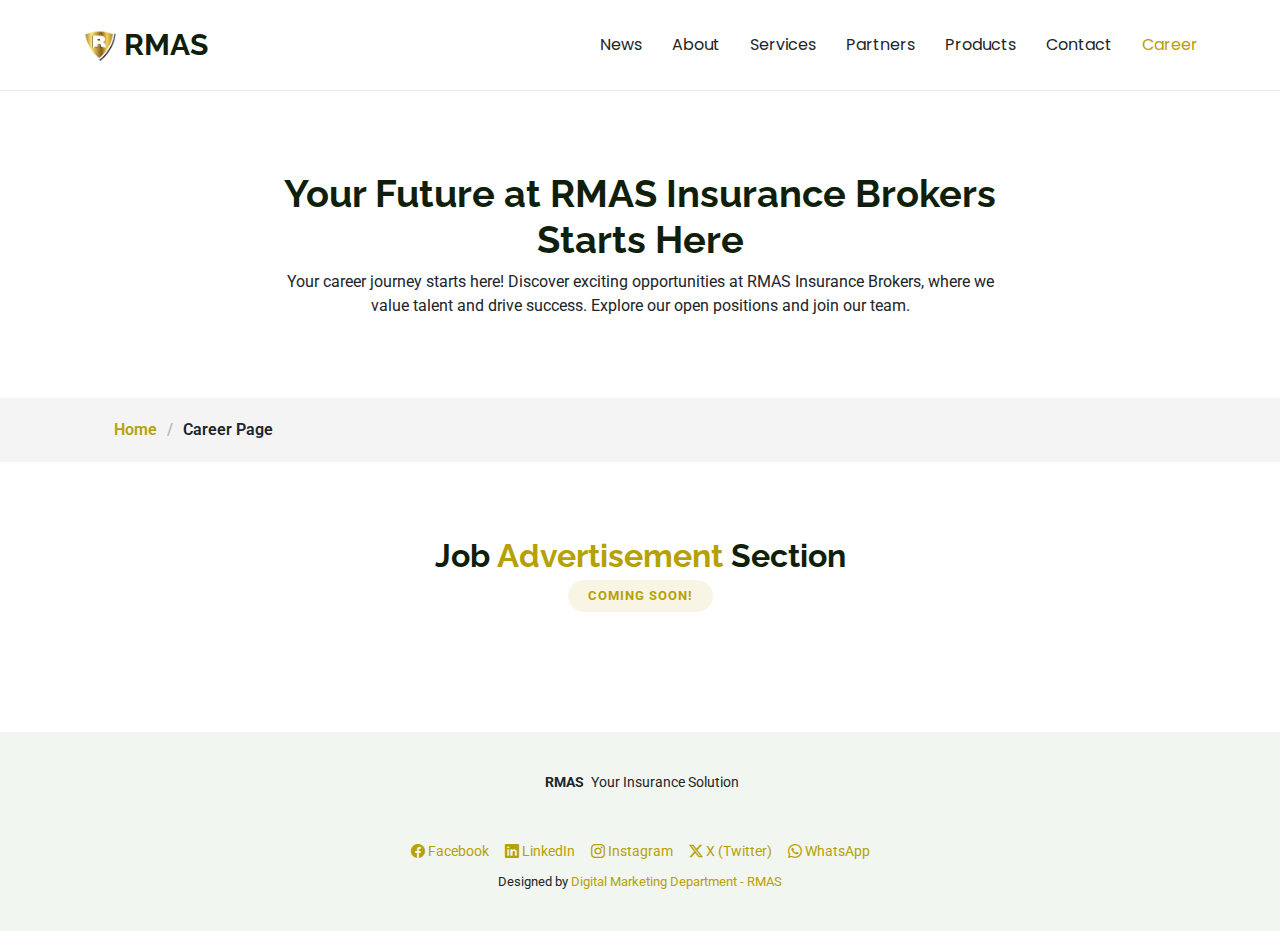
<file: career.html>
<!DOCTYPE html>
<html lang="en">

<head>
  <meta charset="utf-8">
  <meta content="width=device-width, initial-scale=1.0" name="viewport">
  <title>RMAS - Insurance Brokers</title>
  <meta name="description" content="">
  <meta name="keywords" content="">

  <!-- Favicons -->
  <link href="assets/img/logo_head.png" rel="icon">
  <link href="assets/img/logo_head.png" rel="apple-touch-icon">

  <!-- Fonts -->
  <link href="https://fonts.googleapis.com" rel="preconnect">
  <link href="https://fonts.gstatic.com" rel="preconnect" crossorigin>
  <link href="https://fonts.googleapis.com/css2?family=Roboto:ital,wght@0,100;0,300;0,400;0,500;0,700;0,900;1,100;1,300;1,400;1,500;1,700;1,900&family=Poppins:ital,wght@0,100;0,200;0,300;0,400;0,500;0,600;0,700;0,800;0,900;1,100;1,200;1,300;1,400;1,500;1,600;1,700;1,800;1,900&family=Raleway:ital,wght@0,100;0,200;0,300;0,400;0,500;0,600;0,700;0,800;0,900;1,100;1,200;1,300;1,400;1,500;1,600;1,700;1,800;1,900&display=swap" rel="stylesheet">

  <!-- Vendor CSS Files -->
  <link href="assets/vendor/bootstrap/css/bootstrap.min.css" rel="stylesheet">
  <link href="assets/vendor/bootstrap-icons/bootstrap-icons.css" rel="stylesheet">
  <link href="assets/vendor/aos/aos.css" rel="stylesheet">
  <link href="assets/vendor/glightbox/css/glightbox.min.css" rel="stylesheet">

  <!-- Main CSS File -->
  <link href="assets/css/main.css" rel="stylesheet">

  <!-- =======================================================
  * Template Name: eStartup
  * Template URL: https://bootstrapmade.com/estartup-bootstrap-landing-page-template/
  * Updated: Aug 07 2024 with Bootstrap v5.3.3
  * Author: BootstrapMade.com
  * License: https://bootstrapmade.com/license/
  ======================================================== -->
</head>

<body class="starter-page-page">

  <header id="header" class="header d-flex align-items-center sticky-top">
    <div class="container-fluid container-xl position-relative d-flex align-items-center justify-content-between">

      <a href="index.html" class="logo d-flex align-items-center">  
        <!-- Uncomment the line below if you also wish to use an image logo -->  
        <img src="assets/img/logo_head.png" alt="ERMAS Logo" class="logo-head">  
        <h1 class="sitename">RMAS</h1>  
      </a>  

      <nav id="navmenu" class="navmenu">
        <ul>
          <li><a href="news.html" >News</a></li>
          <li><a href="index.html#about">About</a></li>
          <li><a href="index.html#services">Services</a></li>
          <li><a href="index.html#Partners">Partners</a></li>
          <li><a href="index.html#Products">Products</a></li>
          <li><a href="index.html#contact">Contact</a></li>
          <li><a href="career.html"class="active">Career</a></li>
        </ul>
        <i class="mobile-nav-toggle d-xl-none bi bi-list"></i>
      </nav>

    </div>
  </header>

  <main class="main">

    <!-- Page Title -->
    <div class="page-title" data-aos="fade">
      <div class="heading">
        <div class="container">
          <div class="row d-flex justify-content-center text-center">
            <div class="col-lg-8">
              <h1>Your Future at RMAS Insurance Brokers Starts Here</h1>
              <p class="mb-0">Your career journey starts here! Discover exciting opportunities at RMAS Insurance Brokers, where we value talent and drive success. Explore our open positions and join our team.</p>
            </div>
          </div>
        </div>
      </div>
      <nav class="breadcrumbs">
        <div class="container">
          <ol>
            <li><a href="index.html">Home</a></li>
            <li class="current">Career Page</li>
          </ol>
        </div>
      </nav>
    </div><!-- End Page Title -->

    <!-- Starter Section Section -->
    <section id="starter-section" class="starter-section section">

      <!-- Section Title -->
      <div class="container section-title" data-aos="fade-up">
        <div><span>Job</span> <span class="description-title">Advertisement</span> Section</div>
        <h2>Coming Soon!</h2>
      </div><!-- End Section Title -->

      

    </section><!-- /Starter Section Section -->

  </main>

  <footer id="footer" class="footer light-background">

    <div class="container">
      <div class="copyright text-center ">
        <p><strong class="px-1 sitename">RMAS</strong> <span>Your Insurance Solution</span></p>
      </div>
      <div class="d-flex justify-content-center align-items-center flex-wrap gap-3 mt-5">
        <a href="https://www.facebook.com/rmasbroker" target="_blank" class="text-decoration-none">
            <i class="bi bi-facebook"></i> Facebook
        </a>
        <a href="https://www.linkedin.com/company/risk-management-advisory-service-rmas/?viewAsMember=true" target="_blank" class="text-decoration-none">
            <i class="bi bi-linkedin"></i> LinkedIn
        </a>
        <a href="https://www.instagram.com/rmasbroker/" target="_blank" class="text-decoration-none">
            <i class="bi bi-instagram"></i> Instagram
        </a>                
        <a href="https://x.com/rmasbroker" target="_blank" class="text-decoration-none">
          <i class="bi bi-twitter-x"></i> X (Twitter)
      </a>
        <a href="https://wa.me/0277595009" target="_blank" class="text-decoration-none">
          <i class="bi bi-whatsapp"></i> WhatsApp
      </a>
    </div>
      <div class="credits">
        Designed by <a href="">Digital Marketing Department - RMAS</a>
      </div>
    </div>

  </footer>

  <!-- Scroll Top -->
  <a href="#" id="scroll-top" class="scroll-top d-flex align-items-center justify-content-center"><i class="bi bi-arrow-up-short"></i></a>

  <!-- Preloader -->
  <div id="preloader"></div>

  <!-- Vendor JS Files -->
  <script src="assets/vendor/bootstrap/js/bootstrap.bundle.min.js"></script>
  <script src="assets/vendor/php-email-form/validate.js"></script>
  <script src="assets/vendor/aos/aos.js"></script>
  <script src="assets/vendor/glightbox/js/glightbox.min.js"></script>

  <!-- Main JS File -->
  <script src="assets/js/main.js"></script>

</body>

</html>
</file>
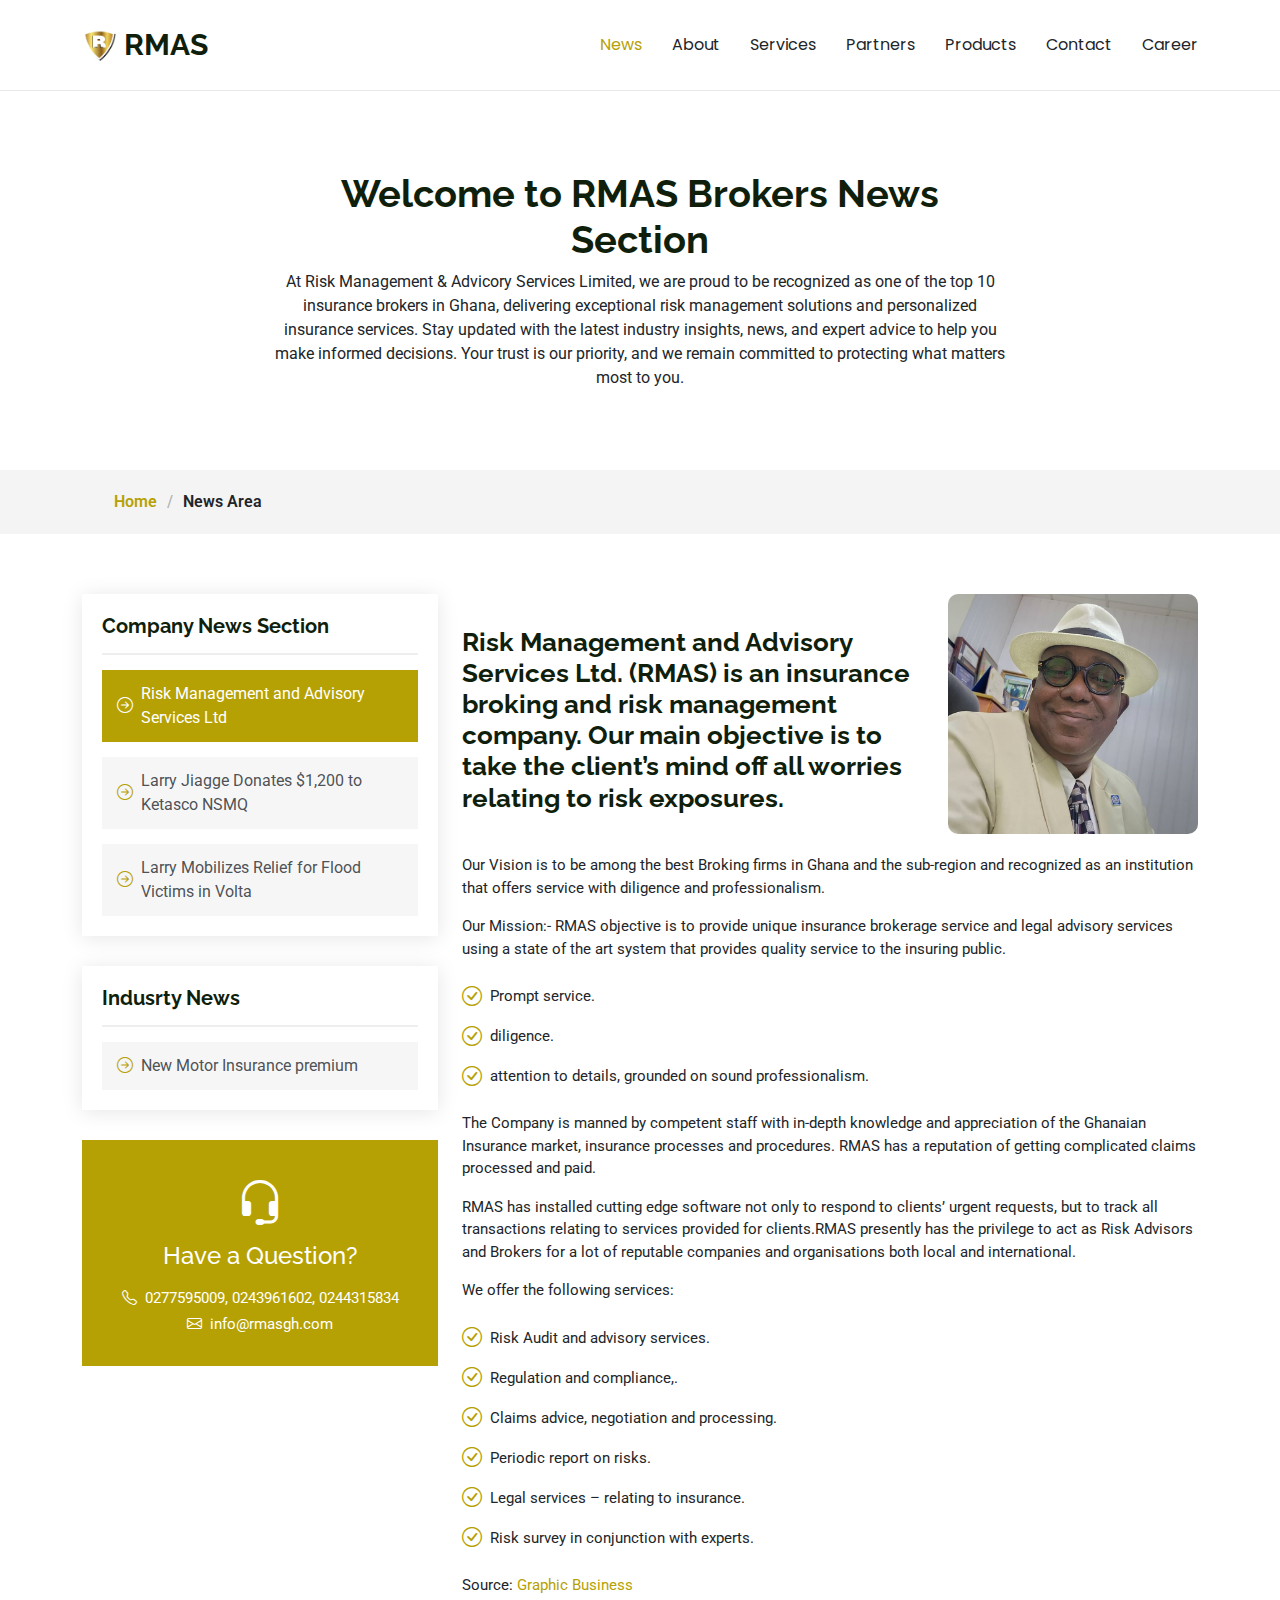
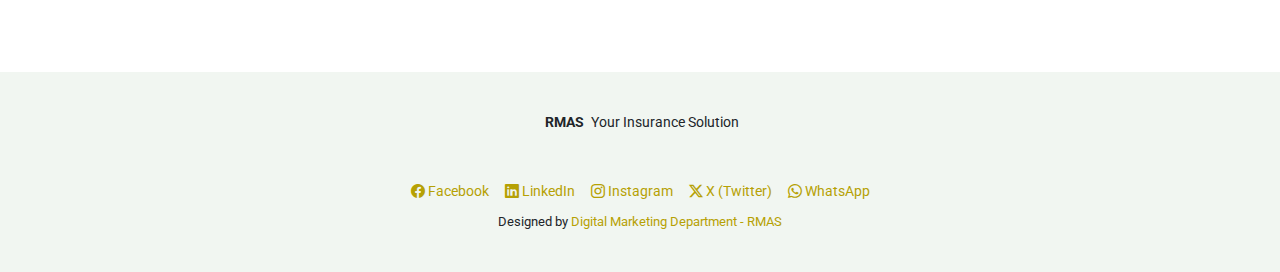
<file: news.html>
<!DOCTYPE html>
<html lang="en">

<head>
  <meta charset="utf-8">
  <meta content="width=device-width, initial-scale=1.0" name="viewport">
  <title>RMAS - Insurance Brokers</title>
  <meta name="description" content="">
  <meta name="keywords" content="">

  <!--claims table-->
  <title>News Sections</title>
  <link rel="stylesheet" href="https://maxcdn.bootstrapcdn.com/bootstrap/4.5.2/css/bootstrap.min.css">

  <!-- Favicons -->
  <link href="assets/img/logo_head.png" rel="icon">
  <link href="assets/img/logo_head.png" rel="apple-touch-icon">

  <!-- Fonts -->
  <link href="https://fonts.googleapis.com" rel="preconnect">
  <link href="https://fonts.gstatic.com" rel="preconnect" crossorigin>
  <link href="https://fonts.googleapis.com/css2?family=Roboto:ital,wght@0,100;0,300;0,400;0,500;0,700;0,900;1,100;1,300;1,400;1,500;1,700;1,900&family=Poppins:ital,wght@0,100;0,200;0,300;0,400;0,500;0,600;0,700;0,800;0,900;1,100;1,200;1,300;1,400;1,500;1,600;1,700;1,800;1,900&family=Raleway:ital,wght@0,100;0,200;0,300;0,400;0,500;0,600;0,700;0,800;0,900;1,100;1,200;1,300;1,400;1,500;1,600;1,700;1,800;1,900&display=swap" rel="stylesheet">

  <!-- Vendor CSS Files -->
  <link href="assets/vendor/bootstrap/css/bootstrap.min.css" rel="stylesheet">
  <link href="assets/vendor/bootstrap-icons/bootstrap-icons.css" rel="stylesheet">
  <link href="assets/vendor/aos/aos.css" rel="stylesheet">
  <link href="assets/vendor/glightbox/css/glightbox.min.css" rel="stylesheet">

  <!-- Main CSS File -->
  <link href="assets/css/main.css" rel="stylesheet">

  

  <!-- CSS for Styling & Animation -->  
  <style>  
    .faq-title {  
      display: flex;  
      justify-content: space-between;  
      align-items: center;  
      cursor: pointer;  
      padding: 15px;  
      background: #f8f9fa;  
      border-radius: 10px;  
      transition: background 0.3s ease;  
    }  

    .faq-title:hover {  
      background: #e9ecef;  
    }  

    .faq-title h4 {  /* Corrected to h4 */  
      flex-grow: 1;  
      margin: 0 10px;  
      font-size: 16px;  
    }  

    .faq-title i {  
      font-size: 18px;  
      transition: transform 0.3s ease;  
    }  

    .faq-content {  
      display: none;  
      padding: 15px;  
      background: #fff;  
      border-radius: 10px;  
      box-shadow: 0 2px 5px rgba(0, 0, 0, 0.1);  
      transition: all 0.3s ease;  
    }  

    .faq-content.show {  
      display: block;  
    }  

    .faq-item {  
      margin-bottom: 15px;  
      border-radius: 10px;  
      overflow: hidden;  
    }  
  </style>
</head>

<body class="index-page">

  <header id="header" class="header d-flex align-items-center sticky-top">
    <div class="container-fluid container-xl position-relative d-flex align-items-center justify-content-between">

      <a href="index.html" class="logo d-flex align-items-center">  
        <!-- Uncomment the line below if you also wish to use an image logo -->  
        <img src="assets/img/logo_head.png" alt="ERMAS Logo" class="logo-head">  
        <h1 class="sitename">RMAS</h1>  
      </a>  

      <nav id="navmenu" class="navmenu">
        <ul>
          <li><a href="#" class="active">News</a></li>
          <li><a href="index.html#about">About</a></li>
          <li><a href="index.html#services">Services</a></li>
          <li><a href="index.html#Partners">Partners</a></li>
          <li><a href="index.html#Products">Products</a></li>
          <li><a href="index.html#contact">Contact</a></li>
          <li><a href="career.html">Career</a></li>
        </ul>
        <i class="mobile-nav-toggle d-xl-none bi bi-list"></i>
      </nav>

    </div>
  </header>

  <main class="main">

    <!-- Page Title -->
    <div class="page-title" data-aos="fade">
      <div class="heading">
        <div class="container">
          <div class="row d-flex justify-content-center text-center">
            <div class="col-lg-8">
              <h1>Welcome to RMAS Brokers News Section</h1>
              <p class="mb-0">At Risk Management & Advicory Services Limited, we are proud to be recognized as one of the top 10 insurance brokers in Ghana, delivering exceptional risk management solutions and personalized insurance services. Stay updated with the latest industry insights, news, and expert advice to help you make informed decisions. Your trust is our priority, and we remain committed to protecting what matters most to you.</p>
            </div>
          </div>
        </div>
      </div>
      <nav class="breadcrumbs">
        <div class="container">
          <ol>
            <li><a href="index.html">Home</a></li>
            <li class="current">News Area</li>
          </ol>
        </div>
      </nav>
    </div><!-- End Page Title -->

    <!-- Service Details Section -->
    <section id="service-details" class="service-details section">
      <div class="container news-container">
        <div class="row">
            <!-- Sidebar with News Links -->
            <div class="col-lg-4">
            <div class="service-box">
              <h4>Company News Section </h4>
              <div class="services-list">
                <a href="#" class="news-link" data-target="graphic-business"> <i class="bi bi-arrow-right-circle"></i> <span>Risk Management and Advisory Services Ltd</span></a>
                <a href="#" class="news-link" data-target="ketasco"> <i class="bi bi-arrow-right-circle"></i><span>Larry Jiagge Donates $1,200 to Ketasco NSMQ</span></a>
                <a href="#" class="news-link" data-target="voltaflood"> <i class="bi bi-arrow-right-circle"></i><span>Larry Mobilizes Relief for Flood Victims in Volta</span></a>
              </div>
            </div><!-- End Services List -->

            <div class="service-box">
              <h4>Indusrty News</h4>
              <div class="services-list">
                <a href="#" class="news-link" data-target="premium"> <i class="bi bi-arrow-right-circle"></i> <span>New Motor Insurance premium</span></a>
              </div>
            </div><!-- End Services List -->

            <div class="help-box d-flex flex-column justify-content-center align-items-center">
              <i class="bi bi-headset help-icon"></i>
              <h4>Have a Question?</h4>
              <p class="d-flex align-items-center mt-2 mb-0"><i class="bi bi-telephone me-2"></i> <span>0277595009, 0243961602, 0244315834</span></p>
              <p class="d-flex align-items-center mt-1 mb-0"><i class="bi bi-envelope me-2"></i> <a href="mailto:contact@example.com">info@rmasgh.com</a></p>
            </div>

          </div>
          <!--Graphic Business-->
          <div class="col-lg-8">
            <!-- Graphic Business Section -->
            <div id="graphic-business" class="news-section">
              <div style="display: flex; flex-wrap: wrap; align-items: center; gap: 20px;">
                <!-- Content Div -->
                <div style="flex: 1; min-width: 250px;">
                    <h3>
                        Risk Management and Advisory Services Ltd. (RMAS) is an insurance broking 
                        and risk management company. Our main objective is to take the client’s 
                        mind off all worries relating to risk exposures.
                    </h3>
                </div>
            
                <!-- Image -->
                <img src="assets/img/news/larry.jpeg" alt="" class="img-fluid services-img"
                     style="max-width: 250px; height: auto; object-fit: cover; border-radius: 10px;">
            </div>
            
            
            <p>
              Our Vision is to be among the best Broking firms in Ghana and the sub-region and recognized as an institution that offers service with diligence and professionalism.
            </p>
            <p>Our Mission:- RMAS objective is to provide unique insurance brokerage service and legal advisory services using a state of the art system that provides quality service to the insuring public.</p>
            <ul>
              <li><i class="bi bi-check-circle"></i> <span>Prompt service.</span></li>
              <li><i class="bi bi-check-circle"></i> <span>diligence.</span></li>
              <li><i class="bi bi-check-circle"></i> <span>attention to details, grounded on sound professionalism.</span></li>
            </ul>
            <p>
              The Company is manned by competent staff with in-depth knowledge and appreciation of the Ghanaian Insurance market, insurance processes and procedures. RMAS has a reputation of getting complicated claims processed and paid.
            </p>
            <p>
              RMAS has installed cutting edge software not only to respond to clients’ urgent requests, but to track all transactions relating to services provided for clients.RMAS presently has the privilege to act as Risk Advisors and Brokers for a lot of reputable companies and organisations both local and international.
            </p>
            <p>We offer the following services:</p>
            <ul>
              <li><i class="bi bi-check-circle"></i> <span>Risk Audit and advisory services.</span></li>
              <li><i class="bi bi-check-circle"></i> <span>Regulation and compliance,.</span></li>
              <li><i class="bi bi-check-circle"></i> <span>Claims advice, negotiation and processing.</span></li>
              <li><i class="bi bi-check-circle"></i> <span>Periodic report on risks.</span></li>
              <li><i class="bi bi-check-circle"></i> <span>Legal services – relating to insurance.</span>
              <li><i class="bi bi-check-circle"></i> <span>Risk survey in conjunction with experts.</span>
            </li>
            </ul>
            <p>Source: <a href="https://www.graphic.com.gh/business/business-news/risk-management-and-advisory-services-ltd.html" target="_blank" rel="noopener noreferrer">Graphic Business</a></p>
          </div>

          <!-- Ketasco Section -->
          <div id="ketasco" class="news-section" style="display: none;">
            <img src="assets/img/news/kata.jpeg" alt="" class="img-fluid services-img">
            <h3>MR. LARRY KWESI JIAGGE PRESENTS $1200 DOLLARS TO KETASCO NSMQ TEAM-DETAILS!</h3>
            <p>
              Mr. Jiagge Larry Kwesi, the Managing Director of Risk Management and Advisory Services (RMAS) has presented a cash donation of One Thousand Two Hundred Dollars ($1200) to the Ketasco, National Science and Maths Quiz (NSMQ) Team.            </p>
            <p>Presenting the cash amount to the team, Mr Larry Kwesi Jiagge said, although he did not attend Ketasco, he was impressed with the sterling performance of the Ketasco team. He commended the handlers of the team and urged the great Ketasco Trio to work even harder to achieve greater laurels in life.</p>
            <p>Mr. Larry Kwesi Jiagge, an illustrious son of Anlo and and an experienced insurance broker with over 38 years experience in the Ghanaian and International Insurance market, also seized the opportunity to encourage other students to emulate the Ketasco Trio by studying hard. He admonished the Ketasco Trio not to give up on their dreams.
            </p>
            <img src="assets/img/news/keta2.jpeg" alt="" class="img-fluid services-img">
            <p>
              Receiving the cash amount on behalf of the team, Francisca Lamini, the Most Outstanding Female Contestant in the NSMQ2021, thanked Mr. Larry Kwesi Jiagge and his company RMAS for their kind gesture, and also leveraged the opportunity to enlist the suport of benevolent individuals and corporate Ghana for the establishment of an ultramodern Science Center of Excellence, to groom future NSMQ champions.              </p>
            <p>
              A fully refurbished and equipped science laboratory together with a Coastal Bus will enhance our preparation and participation in trial contests” Francisca added.            </p>
            <p>Risk Management & Advisory Services Ltd. (RMAS) is among the top ten insurance brokers operating in Ghana, with Head Office located at 120B Spintex Rd. Industrial Area, Accra-Ghana. </p>
              <p>Photo Credit: <strong> Kobby Blay</strong></p>
              <p>Story:<strong>  Mawuli Fui Kwadzovia </strong></p>
              <p>Published Date: <strong> December 7, 2021</strong></p>
            <p>source: <a href="https://rymcitigh.com/2021/12/07/mr-larry-kwesi-jiagge-presents-1200-dollars-to-ketasco-nsmq-team-details/" target="_blank" rel="noopener noreferrer">RymcitiGh</a></p>
          </div>


          <!-- Volta’s Flooded Section -->
          <div id="voltaflood" class="news-section" style="display: none;">
            <img src="assets/img/news/vota flood.jpg" alt="" class="img-fluid services-img">
            <h3>Accra-South’s Own Past President Larry Rallies Relief for Volta’s Flooded Hearts</h3>
            <p>
              On November 7th, the team from Risk Management and Advisory Services, led by our own PP Larry Kwesi Jiagge, made a heartfelt contribution to the communities hit hardest by the Volta spillage in the southern Volta Region. They visited Anloga, Keta, and Ketu South, not just with relief items but with the spirit of Rotary community service.            <p>Presenting the cash amount to the team, Mr Larry Kwesi Jiagge said, although he did not attend Ketasco, he was impressed with the sterling performance of the Ketasco team. He commended the handlers of the team and urged the great Ketasco Trio to work even harder to achieve greater laurels in life.</p>
            <p>
              With a practical selection of goods that included 300 bags of water, mats for a comfortable rest, gallons of liquid soap, buckets, and pails, the gesture was a direct response to the flood’s challenges. PP Larry, ever the Rotarian, spearheaded this initiative, demonstrating what we’re all about—service above self.
            </p>
            <p>
              The donations were warmly received by Honourable Dzifa Gomashie of Ketu South, who voiced the communities’ gratitude.
              <p>
                Also in attendance was Mr. W. Seade, the Assembly man for Anyako Konu, who came on behalf of the MP for Keta, and a representative for the MP for Anloga. And, of course, our wonderful staff from the company who proved that when Rotarians come together, magic happens.</p>
                <div class="row align-items-center g-3">
                  <div class="col-md-3 text-center">
                    <img src="assets/img/news/volta flood.jpg" alt="Rotary Club Volta Flood Relief" class="img-fluid services-img rounded shadow-lg">
                  </div>
                  <div class="col-md-6">
                    <p class="fw-bold">
                      Here’s to PP Larry and the team, who remind us all that being a Rotarian means rolling up our sleeves, sometimes quite literally, and doing good in the world.  
                      <br>Now, who’s next to carry the baton of benevolence?
                    </p>
                  </div>
                </div>
                
            <p>
              Published Date: <strong> December 7, 2021</strong>
            </p>
            </ul>
            <p>source: <a href="https://accrasouthrotary.org/community-waves-accra-souths-pp-larry-leads-flood-relief-effort/" target="_blank" rel="noopener noreferrer"> Rotary Club of Accra South</a></p>
          </div>

          <!-- Premium Section -->
          <div id="premium" class="news-section" style="display: none;">
            <h3 class="fw-bold">New Motor Third-Party Insurance Tariffs Announced in Ghana</h3>
                    <p class="text-justify">
                        The <strong>National Insurance Commission (NIC)</strong> has introduced new motor third-party insurance tariffs, 
                        set to take effect on <strong>February 1, 2025</strong>. The revised rates reflect adjustments across various 
                        vehicle categories to align with evolving risk assessments and market conditions.
                    </p>
                <div class="row align-items-center g-4">
                <div class="col-md-6 text-center">
                    <img src="assets/img/news/premium.png" alt="Motor Insurance Tariff Update" class="img-fluid rounded shadow-lg">
                </div>
                <div class="col-md-6">
                <h3 class="mt-3 fw-bold text-dark">Updated Motor Third-Party Tariff</h3>
                <ul class="list-group list-group-flush">
                    <li class="list-group-item"><strong>🚘 Individual/Corporate Vehicles:</strong> GH¢530.00</li>
                    <li class="list-group-item"><strong>🚖 Taxi:</strong> GH¢701.00</li>
                    <li class="list-group-item"><strong>🚗 Hiring Vehicles:</strong> GH¢717.00</li>
                    <li class="list-group-item"><strong>🚐 Mini Bus (No extra seats):</strong> GH¢717.00</li>
                    <li class="list-group-item"><strong>🚌 Maxi Bus (No extra seats):</strong> GH¢717.00</li>
                    <li class="list-group-item"><strong>🏍️ Motorcycle:</strong> GH¢302.00</li>
                    <li class="list-group-item"><strong>🚑 Ambulance:</strong> GH¢574.00</li>
                    <li class="list-group-item"><strong>🚚 Own Goods:</strong> GH¢734.00</li>
                    <li class="list-group-item"><strong>🚛 General Cartage:</strong> GH¢866.00</li>
                </ul>
              </div>
              </div>
            <hr>
            <p class="mt-3 text-danger">
                🔹 Additional Charges: Extra seating incurs GH¢7.00 per seat for private vehicles and 
                GH¢12.00 per seat for corporate, hiring, and buses.
            </p>
            <p>
                Industry experts urge motorists to stay informed and comply with these updates to ensure 
                continued insurance coverage and adherence to NIC regulations.
            </p>
            <p class="fw-bold text-primary mt-4">📞 For Further Details, Contact RMAS:</p>
            <p class="d-flex align-items-center mt-2 mb-1">
                <i class="bi bi-telephone me-2 text-success"></i> 
                <span class="fw-bold">0277 595 009, 0243 961 602, 0244 315 834</span>
            </p>
            <p class="d-flex align-items-center">
                <i class="bi bi-envelope me-2 text-danger"></i> 
                <a href="mailto:info@rmasgh.com" class="text-dark fw-bold">info@rmasgh.com</a>
            </p>
        </div>
        
          



        </div>

      </div>

    </section><!-- /Service Details Section -->

  </main>

  <!-- JavaScript for Toggle Effect -->  
  <script>
    document.addEventListener("DOMContentLoaded", function () {
    let newsLinks = document.querySelectorAll(".news-link");
    let newsSections = document.querySelectorAll(".news-section");

    // Hide all sections except the first one and set the first link as active
    newsSections.forEach((section, index) => {
        section.style.display = index === 0 ? "block" : "none";
    });

    newsLinks[0].classList.add("active"); // Set first link as active

    // Add click event to each news link
    newsLinks.forEach(link => {
        link.addEventListener("click", function (e) {
            e.preventDefault();
            let targetId = this.getAttribute("data-target");

            // Hide all news sections
            newsSections.forEach(section => section.style.display = "none");

            // Show the selected section
            document.getElementById(targetId).style.display = "block";

            // Remove active class from all links and add to the clicked one
            newsLinks.forEach(l => l.classList.remove("active"));
            this.classList.add("active");
        });
    });
});
  </script>

    

  <footer id="footer" class="footer light-background">

    <div class="container">
      <div class="copyright text-center ">
        <p><strong class="px-1 sitename">RMAS</strong> <span>Your Insurance Solution</span></p>
      </div>
      <div class="d-flex justify-content-center align-items-center flex-wrap gap-3 mt-5">
        <a href="https://www.facebook.com/rmasbroker" target="_blank" class="text-decoration-none">
            <i class="bi bi-facebook"></i> Facebook
        </a>
        <a href="https://www.linkedin.com/company/risk-management-advisory-service-rmas/?viewAsMember=true" target="_blank" class="text-decoration-none">
            <i class="bi bi-linkedin"></i> LinkedIn
        </a>
        <a href="https://www.instagram.com/rmasbroker/" target="_blank" class="text-decoration-none">
            <i class="bi bi-instagram"></i> Instagram
        </a>                
        <a href="https://x.com/rmasbroker" target="_blank" class="text-decoration-none">
          <i class="bi bi-twitter-x"></i> X (Twitter)
      </a>
        <a href="https://wa.me/0277595009" target="_blank" class="text-decoration-none">
          <i class="bi bi-whatsapp"></i> WhatsApp
      </a>
    </div>
      <div class="credits">
        Designed by <a href="">Digital Marketing Department - RMAS</a>
      </div>
    </div>

  </footer>

  <!-- Scroll Top -->
  <a href="#" id="scroll-top" class="scroll-top d-flex align-items-center justify-content-center"><i class="bi bi-arrow-up-short"></i></a>

  <!-- Preloader -->
  <div id="preloader"></div>

  <!-- Vendor JS Files -->
  <script src="assets/vendor/bootstrap/js/bootstrap.bundle.min.js"></script>
  <script src="assets/vendor/php-email-form/validate.js"></script>
  <script src="assets/vendor/aos/aos.js"></script>
  <script src="assets/vendor/glightbox/js/glightbox.min.js"></script>

  <!-- Main JS File -->
  <script src="assets/js/main.js"></script>

</body>

</html>
</file>
<file: assets/css/main.css>
/**
* Template Name: eStartup
* Template URL: https://bootstrapmade.com/estartup-bootstrap-landing-page-template/
* Updated: Aug 07 2024 with Bootstrap v5.3.3
* Author: BootstrapMade.com
* License: https://bootstrapmade.com/license/
*/

/*--------------------------------------------------------------
# Font & Color Variables
# Help: https://bootstrapmade.com/color-system/
--------------------------------------------------------------*/
/* Fonts */
:root {
  --default-font: "Roboto",  system-ui, -apple-system, "Segoe UI", Roboto, "Helvetica Neue", Arial, "Noto Sans", "Liberation Sans", sans-serif, "Apple Color Emoji", "Segoe UI Emoji", "Segoe UI Symbol", "Noto Color Emoji";
  --heading-font: "Raleway",  sans-serif;
  --nav-font: "Poppins",  sans-serif;
}

/* Global Colors - The following color variables are used throughout the website. Updating them here will change the color scheme of the entire website */
:root { 
  --background-color: #ffffff; /* Background color for the entire website, including individual sections */
  --default-color: #212529; /* Default color used for the majority of the text content across the entire website */
  --heading-color: #101f0c; /* Color for headings, subheadings and title throughout the website */
  --accent-color: #b6a104; /* Accent color that represents your brand on the website. It's used for buttons, links, and other elements that need to stand out */
  --surface-color: #ffffff; /* The surface color is used as a background of boxed elements within sections, such as cards, icon boxes, or other elements that require a visual separation from the global background. */
  --contrast-color: #ffffff; /* Contrast color for text, ensuring readability against backgrounds of accent, heading, or default colors. */
}

/* Nav Menu Colors - The following color variables are used specifically for the navigation menu. They are separate from the global colors to allow for more customization options */
:root {
  --nav-color: #212529;  /* The default color of the main navmenu links */
  --nav-hover-color: #b6a104; /* Applied to main navmenu links when they are hovered over or active */
  --nav-mobile-background-color: #ffffff; /* Used as the background color for mobile navigation menu */
  --nav-dropdown-background-color: #ffffff; /* Used as the background color for dropdown items that appear when hovering over primary navigation items */
  --nav-dropdown-color: #212529; /* Used for navigation links of the dropdown items in the navigation menu. */
  --nav-dropdown-hover-color: #b6a104; /* Similar to --nav-hover-color, this color is applied to dropdown navigation links when they are hovered over. */
}

/* Color Presets - These classes override global colors when applied to any section or element, providing reuse of the sam color scheme. */

.light-background {
  --background-color: #f1f6f1;
  --surface-color: #ffffff;
}

.dark-background {
  --background-color: #060606;
  --default-color: #ffffff;
  --heading-color: #ffffff;
  --surface-color: #252525;
  --contrast-color: #ffffff;
}

/* Smooth scroll */
:root {
  scroll-behavior: smooth;
}

/*--------------------------------------------------------------
# General Styling & Shared Classes
--------------------------------------------------------------*/
body {
  color: var(--default-color);
  background-color: var(--background-color);
  font-family: var(--default-font);
}

a {
  color: var(--accent-color);
  text-decoration: none;
  transition: 0.3s;
}

a:hover {
  color: color-mix(in srgb, var(--accent-color), transparent 25%);
  text-decoration: none;
}

h1,
h2,
h3,
h4,
h5,
h6 {
  color: var(--heading-color);
  font-family: var(--heading-font);
}

/* PHP Email Form Messages
------------------------------*/
.php-email-form .error-message {
  display: none;
  background: #df1529;
  color: #ffffff;
  text-align: left;
  padding: 15px;
  margin-bottom: 24px;
  font-weight: 600;
}

.php-email-form .sent-message {
  display: none;
  color: #ffffff;
  background: #b6a104;
  text-align: center;
  padding: 15px;
  margin-bottom: 24px;
  font-weight: 600;
}

.php-email-form .loading {
  display: none;
  background: var(--surface-color);
  text-align: center;
  padding: 15px;
  margin-bottom: 24px;
}

.php-email-form .loading:before {
  content: "";
  display: inline-block;
  border-radius: 50%;
  width: 24px;
  height: 24px;
  margin: 0 10px -6px 0;
  border: 3px solid var(--accent-color);
  border-top-color: var(--surface-color);
  animation: php-email-form-loading 1s linear infinite;
}

@keyframes php-email-form-loading {
  0% {
    transform: rotate(0deg);
  }

  100% {
    transform: rotate(360deg);
  }
}

/*--------------------------------------------------------------
# Global Header
--------------------------------------------------------------*/
.header {
  color: var(--default-color);
  background-color: var(--background-color);
  padding: 15px 0;
  transition: all 0.5s;
  z-index: 997;
}

.header .logo {
  line-height: 1;
}

.header .logo img {
  max-height: 32px;
  margin-right: 8px;
}

.header .logo h1 {
  font-size: 30px;
  margin: 0;
  font-weight: 700;
  color: var(--heading-color);
}

.header .logo h1 span {
  color: var(--accent-color);
}

.scrolled .header {
  box-shadow: 0px 0 18px rgba(0, 0, 0, 0.1);
}

/*--------------------------------------------------------------
# Navigation Menu
--------------------------------------------------------------*/
/* Navmenu - Desktop */
@media (min-width: 1200px) {
  .navmenu {
    padding: 0;
  }

  .navmenu ul {
    margin: 0;
    padding: 0;
    display: flex;
    list-style: none;
    align-items: center;
  }

  .navmenu li {
    position: relative;
  }

  .navmenu a,
  .navmenu a:focus {
    color: var(--nav-color);
    padding: 18px 15px;
    font-size: 16px;
    font-family: var(--nav-font);
    font-weight: 400;
    display: flex;
    align-items: center;
    justify-content: space-between;
    white-space: nowrap;
    transition: 0.3s;
  }

  .navmenu a i,
  .navmenu a:focus i {
    font-size: 12px;
    line-height: 0;
    margin-left: 5px;
    transition: 0.3s;
  }

  .navmenu li:last-child a {
    padding-right: 0;
  }

  .navmenu li:hover>a,
  .navmenu .active,
  .navmenu .active:focus {
    color: var(--nav-hover-color);
  }

  .navmenu .dropdown ul {
    margin: 0;
    padding: 10px 0;
    background: var(--nav-dropdown-background-color);
    display: block;
    position: absolute;
    visibility: hidden;
    left: 14px;
    top: 130%;
    opacity: 0;
    transition: 0.3s;
    border-radius: 4px;
    z-index: 99;
    box-shadow: 0px 0px 30px rgba(0, 0, 0, 0.1);
  }

  .navmenu .dropdown ul li {
    min-width: 200px;
  }

  .navmenu .dropdown ul a {
    padding: 10px 20px;
    font-size: 15px;
    text-transform: none;
    color: var(--nav-dropdown-color);
  }

  .navmenu .dropdown ul a i {
    font-size: 12px;
  }

  .navmenu .dropdown ul a:hover,
  .navmenu .dropdown ul .active:hover,
  .navmenu .dropdown ul li:hover>a {
    color: var(--nav-dropdown-hover-color);
  }

  .navmenu .dropdown:hover>ul {
    opacity: 1;
    top: 100%;
    visibility: visible;
  }

  .navmenu .dropdown .dropdown ul {
    top: 0;
    left: -90%;
    visibility: hidden;
  }

  .navmenu .dropdown .dropdown:hover>ul {
    opacity: 1;
    top: 0;
    left: -100%;
    visibility: visible;
  }
}

/* Navmenu - Mobile */
@media (max-width: 1199px) {
  .mobile-nav-toggle {
    color: var(--nav-color);
    font-size: 28px;
    line-height: 0;
    margin-right: 10px;
    cursor: pointer;
    transition: color 0.3s;
  }

  .navmenu {
    padding: 0;
    z-index: 9997;
  }

  .navmenu ul {
    display: none;
    list-style: none;
    position: absolute;
    inset: 60px 20px 20px 20px;
    padding: 10px 0;
    margin: 0;
    border-radius: 6px;
    background-color: var(--nav-mobile-background-color);
    overflow-y: auto;
    transition: 0.3s;
    z-index: 9998;
    box-shadow: 0px 0px 30px rgba(0, 0, 0, 0.1);
  }

  .navmenu a,
  .navmenu a:focus {
    color: var(--nav-dropdown-color);
    padding: 10px 20px;
    font-family: var(--nav-font);
    font-size: 17px;
    font-weight: 500;
    display: flex;
    align-items: center;
    justify-content: space-between;
    white-space: nowrap;
    transition: 0.3s;
  }

  .navmenu a i,
  .navmenu a:focus i {
    font-size: 12px;
    line-height: 0;
    margin-left: 5px;
    width: 30px;
    height: 30px;
    display: flex;
    align-items: center;
    justify-content: center;
    border-radius: 50%;
    transition: 0.3s;
    background-color: color-mix(in srgb, var(--accent-color), transparent 90%);
  }

  .navmenu a i:hover,
  .navmenu a:focus i:hover {
    background-color: var(--accent-color);
    color: var(--contrast-color);
  }

  .navmenu a:hover,
  .navmenu .active,
  .navmenu .active:focus {
    color: var(--nav-dropdown-hover-color);
  }

  .navmenu .active i,
  .navmenu .active:focus i {
    background-color: var(--accent-color);
    color: var(--contrast-color);
    transform: rotate(180deg);
  }

  .navmenu .dropdown ul {
    position: static;
    display: none;
    z-index: 99;
    padding: 10px 0;
    margin: 10px 20px;
    background-color: var(--nav-dropdown-background-color);
    border: 1px solid color-mix(in srgb, var(--default-color), transparent 90%);
    box-shadow: none;
    transition: all 0.5s ease-in-out;
  }

  .navmenu .dropdown ul ul {
    background-color: rgba(33, 37, 41, 0.1);
  }

  .navmenu .dropdown>.dropdown-active {
    display: block;
    background-color: rgba(33, 37, 41, 0.03);
  }

  .mobile-nav-active {
    overflow: hidden;
  }

  .mobile-nav-active .mobile-nav-toggle {
    color: #fff;
    position: absolute;
    font-size: 32px;
    top: 15px;
    right: 15px;
    margin-right: 0;
    z-index: 9999;
  }

  .mobile-nav-active .navmenu {
    position: fixed;
    overflow: hidden;
    inset: 0;
    background: rgba(33, 37, 41, 0.8);
    transition: 0.3s;
  }

  .mobile-nav-active .navmenu>ul {
    display: block;
  }
}

/*--------------------------------------------------------------
# Global Footer
--------------------------------------------------------------*/
.footer {
  color: var(--default-color);
  background-color: var(--background-color);
  font-size: 14px;
  padding: 40px 0;
  position: relative;
}

.footer .copyright p {
  margin-bottom: 0;
}

.footer .social-links {
  margin-top: 20px;
}

.footer .social-links a {
  display: flex;
  align-items: center;
  justify-content: center;
  width: 40px;
  height: 40px;
  border-radius: 50%;
  border: 1px solid color-mix(in srgb, var(--default-color), transparent 50%);
  font-size: 16px;
  color: color-mix(in srgb, var(--default-color), transparent 50%);
  margin: 0 5px;
  transition: 0.3s;
}

.footer .social-links a:hover {
  color: var(--accent-color);
  border-color: var(--accent-color);
}

.footer .credits {
  margin-top: 10px;
  font-size: 13px;
  text-align: center;
}

/*--------------------------------------------------------------
# Preloader
--------------------------------------------------------------*/
#preloader {
  position: fixed;
  inset: 0;
  z-index: 9999;
  overflow: hidden;
  background-color: var(--background-color);
  transition: all 0.6s ease-out;
}

#preloader:before {
  content: "";
  position: fixed;
  top: calc(50% - 30px);
  left: calc(50% - 30px);
  border: 6px solid var(--accent-color);
  border-top-color: color-mix(in srgb, var(--accent-color), transparent 90%);
  border-radius: 50%;
  width: 60px;
  height: 60px;
  animation: animate-preloader 1s linear infinite;
}

@keyframes animate-preloader {
  0% {
    transform: rotate(0deg);
  }

  100% {
    transform: rotate(360deg);
  }
}

/*--------------------------------------------------------------
# Scroll Top Button
--------------------------------------------------------------*/
.scroll-top {
  position: fixed;
  visibility: hidden;
  opacity: 0;
  right: 15px;
  bottom: -15px;
  z-index: 99999;
  background-color: var(--accent-color);
  width: 44px;
  height: 44px;
  border-radius: 50px;
  transition: all 0.4s;
}

.scroll-top i {
  font-size: 24px;
  color: var(--contrast-color);
  line-height: 0;
}

.scroll-top:hover {
  background-color: color-mix(in srgb, var(--accent-color), transparent 20%);
  color: var(--contrast-color);
}

.scroll-top.active {
  visibility: visible;
  opacity: 1;
  bottom: 15px;
}

/*--------------------------------------------------------------
# Disable aos animation delay on mobile devices
--------------------------------------------------------------*/
@media screen and (max-width: 768px) {
  [data-aos-delay] {
    transition-delay: 0 !important;
  }
}

/*--------------------------------------------------------------
# Global Page Titles & Breadcrumbs
--------------------------------------------------------------*/
.page-title {
  color: var(--default-color);
  background-color: var(--background-color);
  position: relative;
}

.page-title .heading {
  padding: 80px 0;
  border-top: 1px solid color-mix(in srgb, var(--default-color), transparent 90%);
}

.page-title .heading h1 {
  font-size: 38px;
  font-weight: 700;
}

.page-title nav {
  background-color: color-mix(in srgb, var(--default-color), transparent 95%);
  padding: 20px 0;
}

.page-title nav ol {
  display: flex;
  flex-wrap: wrap;
  list-style: none;
  margin: 0;
  font-size: 16px;
  font-weight: 600;
}

.page-title nav ol li+li {
  padding-left: 10px;
}

.page-title nav ol li+li::before {
  content: "/";
  display: inline-block;
  padding-right: 10px;
  color: color-mix(in srgb, var(--default-color), transparent 70%);
}

/*--------------------------------------------------------------
# Global Sections
--------------------------------------------------------------*/
section,
.section {
  color: var(--default-color);
  background-color: var(--background-color);
  padding: 60px 0;
  scroll-margin-top: 90px;
  overflow: clip;
}

@media (max-width: 1199px) {

  section,
  .section {
    scroll-margin-top: 66px;
  }
}

/*--------------------------------------------------------------
# Global Section Titles
--------------------------------------------------------------*/
.section-title {
  text-align: center;
  padding-bottom: 60px;
  position: relative;
}

.section-title h2 {
  font-size: 13px;
  letter-spacing: 1px;
  font-weight: 700;
  padding: 8px 20px;
  margin: 0;
  background: color-mix(in srgb, var(--accent-color), transparent 90%);
  color: var(--accent-color);
  display: inline-block;
  text-transform: uppercase;
  border-radius: 50px;
  font-family: var(--default-font);
}

.section-title div {
  color: var(--heading-color);
  margin: 10px 0 0 0;
  font-size: 32px;
  font-weight: 700;
  font-family: var(--heading-font);
}

.section-title div .description-title {
  color: var(--accent-color);
}

/*--------------------------------------------------------------
# Hero Section
--------------------------------------------------------------*/
.hero {
  width: 100%;
  position: relative;
  padding: 120px 0 0 0;
}

.hero .container {
  position: relative;
  z-index: 3;
}

.hero h2 {
  font-size: 48px;
  font-weight: 700;
  margin-bottom: 20px;
}

.hero h2 .accent {
  color: var(--accent-color);
}

.hero p {
  color: color-mix(in srgb, var(--default-color), transparent 40%);
  font-weight: 400;
  margin-bottom: 30px;
}

.hero .btn-get-started {
  color: var(--contrast-color);
  background: var(--accent-color);
  font-family: var(--heading-font);
  font-weight: 500;
  font-size: 14px;
  letter-spacing: 1px;
  display: inline-block;
  padding: 12px 36px;
  border-radius: 50px;
  transition: 0.5s;
  box-shadow: 0 8px 28px rgba(0, 0, 0, 0.1);
}

.hero .btn-get-started:hover {
  background: color-mix(in srgb, var(--accent-color), transparent 15%);
  box-shadow: 0 8px 28px rgba(0, 0, 0, 0.1);
}

.hero .btn-watch-video {
  font-size: 16px;
  transition: 0.5s;
  margin-left: 25px;
  font-weight: 600;
}

.hero .btn-watch-video i {
  color: var(--accent-color);
  font-size: 32px;
  transition: 0.3s;
  line-height: 0;
  margin-right: 8px;
}

.hero .btn-watch-video:hover {
  color: var(--accent-color);
}

.hero .btn-watch-video:hover i {
  color: color-mix(in srgb, var(--accent-color), transparent 15%);
}

@media (max-width: 640px) {
  .hero h2 {
    font-size: 36px;
  }

  .hero .btn-get-started,
  .hero .btn-watch-video {
    font-size: 14px;
  }
}

.hero .icon-boxes {
  padding-bottom: 60px;
  z-index: 4;
}

.hero .icon-box {
  background: var(--surface-color);
  padding: 60px 30px;
  position: relative;
  overflow: hidden;
  box-shadow: 0 0 29px 0 rgba(0, 0, 0, 0.1);
  transition: all 0.3s ease-in-out;
  border-radius: 8px;
  z-index: 1;
  height: 100%;
  width: 100%;
  text-align: center;
}

.hero .icon-box .title {
  font-weight: 700;
  margin-bottom: 15px;
  font-size: 24px;
}

.hero .icon-box .title a {
  color: color-mix(in srgb, var(--default-color), transparent 20%);
  transition: 0.3s;
}

.hero .icon-box .icon {
  margin-bottom: 20px;
  padding-top: 10px;
  display: inline-block;
  transition: all 0.3s ease-in-out;
  font-size: 48px;
  line-height: 1;
  color: var(--accent-color);
}

.hero .icon-box:hover {
  background-color: var(--accent-color);
}

.hero .icon-box:hover .title a,
.hero .icon-box:hover .icon {
  color: var(--contrast-color);
}

/*--------------------------------------------------------------
# About Section
--------------------------------------------------------------*/
.about .content .who-we-are {
  text-transform: uppercase;
  margin-bottom: 15px;
  color: color-mix(in srgb, var(--default-color), transparent 40%);
}

.about .content h3 {
  font-size: 2rem;
  font-weight: 700;
}

.about .content ul {
  list-style: none;
  padding: 0;
}

.about .content ul li {
  padding-bottom: 10px;
}

.about .content ul i {
  font-size: 1.25rem;
  margin-right: 4px;
  color: var(--accent-color);
}

.about .content p:last-child {
  margin-bottom: 0;
}

.about .content .read-more {
  background: var(--accent-color);
  color: var(--contrast-color);
  font-family: var(--heading-font);
  font-weight: 500;
  font-size: 16px;
  letter-spacing: 1px;
  padding: 12px 24px;
  border-radius: 5px;
  transition: 0.3s;
  display: inline-flex;
  align-items: center;
  justify-content: center;
}

.about .content .read-more i {
  font-size: 18px;
  margin-left: 5px;
  line-height: 0;
  transition: 0.3s;
}

.about .content .read-more:hover {
  background: color-mix(in srgb, var(--accent-color), transparent 20%);
  padding-right: 19px;
}

.about .content .read-more:hover i {
  margin-left: 10px;
}

.about .about-images img {
  border-radius: 10px;
}

/*--------------------------------------------------------------
# Services Section
--------------------------------------------------------------*/
.services .service-item {
  background-color: var(--surface-color);
  box-shadow: 0px 5px 90px 0px rgba(0, 0, 0, 0.1);
  padding: 60px 30px;
  transition: all ease-in-out 0.3s;
  border-radius: 18px;
  border-bottom: 5px solid var(--surface-color);
  height: 100%;
}

.services .service-item .icon {
  color: var(--contrast-color);
  background: var(--accent-color);
  margin: 0;
  width: 64px;
  height: 64px;
  border-radius: 50px;
  display: flex;
  align-items: center;
  justify-content: center;
  margin-bottom: 20px;
  font-size: 28px;
  transition: ease-in-out 0.3s;
}

.services .service-item h3 {
  font-weight: 700;
  margin: 10px 0 15px 0;
  font-size: 22px;
  transition: ease-in-out 0.3s;
}

.services .service-item p {
  line-height: 24px;
  font-size: 14px;
  margin-bottom: 0;
}

@media (min-width: 1365px) {
  .services .service-item:hover {
    transform: translateY(-10px);
    border-color: var(--accent-color);
  }

  .services .service-item:hover h3 {
    color: var(--accent-color);
  }
}

/*--------------------------------------------------------------
# Features Section
--------------------------------------------------------------*/
.features .feature-box {
  background-color: var(--surface-color);
  padding: 24px 20px;
  box-shadow: 0px 0 30px rgba(0, 0, 0, 0.1);
  transition: 0.3s;
  height: 100%;
}

.features .feature-box h3 {
  font-size: 18px;
  font-weight: 700;
  margin: 0;
}

.features .feature-box i {
  background: color-mix(in srgb, var(--accent-color), transparent 92%);
  color: var(--accent-color);
  line-height: 0;
  padding: 4px;
  margin-right: 10px;
  font-size: 24px;
  border-radius: 3px;
  transition: 0.3s;
}

.features .feature-box:hover i {
  background: var(--accent-color);
  color: var(--contrast-color);
}

/*--------------------------------------------------------------
# Pricing Section
--------------------------------------------------------------*/
.pricing .pricing-tem {
  background-color: var(--surface-color);
  box-shadow: 0px 0 30px rgba(0, 0, 0, 0.1);
  box-shadow: 0px 0 30px rgba(0, 0, 0, 0.1);
  padding: 40px 20px;
  text-align: center;
  border-radius: 4px;
  position: relative;
  overflow: hidden;
  transition: 0.3s;
  height: 100%;
}

@media (min-width: 1200px) {
  .pricing .pricing-tem:hover {
    transform: scale(1.1);
  }
}

.pricing h3 {
  font-weight: 700;
  font-size: 18px;
  margin-bottom: 15px;
}

.pricing .price {
  font-size: 36px;
  color: var(--heading-color);
  font-weight: 600;
  font-family: var(--heading-font);
}

.pricing .price sup {
  font-size: 20px;
  top: -15px;
  left: -3px;
}

.pricing .price span {
  color: color-mix(in srgb, var(--default-color), transparent 50%);
  font-size: 16px;
  font-weight: 300;
}

.pricing .icon {
  padding: 20px 0;
}

.pricing .icon i {
  font-size: 48px;
}

.pricing ul {
  padding: 0;
  list-style: none;
  color: var(--default-color);
  text-align: center;
  line-height: 26px;
  font-size: 16px;
  margin-bottom: 25px;
}

.pricing ul li {
  padding-bottom: 10px;
}

.pricing ul .na {
  color: color-mix(in srgb, var(--default-color), transparent 70%);
  text-decoration: line-through;
}

.pricing .btn-buy {
  display: inline-block;
  padding: 8px 40px 10px 40px;
  border-radius: 50px;
  color: var(--accent-color);
  transition: none;
  font-size: 16px;
  font-weight: 400;
  font-family: var(--heading-font);
  font-weight: 600;
  transition: 0.3s;
  border: 1px solid var(--accent-color);
}

.pricing .btn-buy:hover {
  background: var(--accent-color);
  color: var(--contrast-color);
}

.pricing .featured {
  width: 200px;
  position: absolute;
  top: 18px;
  right: -68px;
  transform: rotate(45deg);
  z-index: 1;
  font-size: 14px;
  padding: 1px 0 3px 0;
  background: var(--accent-color);
  color: var(--contrast-color);
}

/*--------------------------------------------------------------
# Faq Section
--------------------------------------------------------------*/
.faq .content h3 {
  font-weight: 400;
  font-size: 34px;
}

.faq .content p {
  font-size: 15px;
  color: color-mix(in srgb, var(--default-color), transparent 30%);
}

.faq .faq-container .faq-item {
  background-color: var(--surface-color);
  position: relative;
  padding: 20px;
  margin-bottom: 20px;
  box-shadow: 0px 5px 25px 0px rgba(0, 0, 0, 0.1);
  overflow: hidden;
}

.faq .faq-container .faq-item:last-child {
  margin-bottom: 0;
}

.faq .faq-container .faq-item h3 {
  font-weight: 600;
  font-size: 18px;
  line-height: 24px;
  margin: 0 30px 0 0;
  transition: 0.3s;
  cursor: pointer;
  display: flex;
  align-items: flex-start;
}

.faq .faq-container .faq-item h3 .num {
  color: var(--accent-color);
  padding-right: 5px;
}

.faq .faq-container .faq-item h3:hover {
  color: var(--accent-color);
}

.faq .faq-container .faq-item .faq-content {
  display: grid;
  grid-template-rows: 0fr;
  transition: 0.3s ease-in-out;
  visibility: hidden;
  opacity: 0;
}

.faq .faq-container .faq-item .faq-content p {
  margin-bottom: 0;
  overflow: hidden;
}

.faq .faq-container .faq-item .faq-toggle {
  position: absolute;
  top: 20px;
  right: 20px;
  font-size: 16px;
  line-height: 0;
  transition: 0.3s;
  cursor: pointer;
}

.faq .faq-container .faq-item .faq-toggle:hover {
  color: var(--accent-color);
}

.faq .faq-container .faq-active h3 {
  color: var(--accent-color);
}

.faq .faq-container .faq-active .faq-content {
  grid-template-rows: 1fr;
  visibility: visible;
  opacity: 1;
  padding-top: 10px;
}

.faq .faq-container .faq-active .faq-toggle {
  transform: rotate(90deg);
  color: var(--accent-color);
}

/*--------------------------------------------------------------
# Contact Section
--------------------------------------------------------------*/
.contact .info-item+.info-item {
  margin-top: 40px;
}

.contact .info-item i {
  color: var(--accent-color);
  background: color-mix(in srgb, var(--accent-color), transparent 92%);
  font-size: 20px;
  width: 44px;
  height: 44px;
  display: flex;
  justify-content: center;
  align-items: center;
  border-radius: 50px;
  transition: all 0.3s ease-in-out;
  margin-right: 15px;
}

.contact .info-item h3 {
  padding: 0;
  font-size: 18px;
  font-weight: 700;
  margin-bottom: 5px;
}

.contact .info-item p {
  padding: 0;
  margin-bottom: 0;
  font-size: 14px;
}

.contact .info-item:hover i {
  background: var(--accent-color);
  color: var(--contrast-color);
}

.contact .php-email-form {
  height: 100%;
}

.contact .php-email-form input[type=text],
.contact .php-email-form input[type=email],
.contact .php-email-form textarea {
  font-size: 14px;
  padding: 10px 15px;
  box-shadow: none;
  border-radius: 0;
  color: var(--default-color);
  background-color: color-mix(in srgb, var(--background-color), transparent 50%);
  border-color: color-mix(in srgb, var(--default-color), transparent 80%);
}

.contact .php-email-form input[type=text]:focus,
.contact .php-email-form input[type=email]:focus,
.contact .php-email-form textarea:focus {
  border-color: var(--accent-color);
}

.contact .php-email-form input[type=text]::placeholder,
.contact .php-email-form input[type=email]::placeholder,
.contact .php-email-form textarea::placeholder {
  color: color-mix(in srgb, var(--default-color), transparent 70%);
}

.contact .php-email-form button[type=submit] {
  color: var(--contrast-color);
  background: var(--accent-color);
  border: 0;
  padding: 10px 30px;
  transition: 0.4s;
  border-radius: 50px;
}

.contact .php-email-form button[type=submit]:hover {
  background: color-mix(in srgb, var(--accent-color), transparent 25%);
}

/*--------------------------------------------------------------
# Service Details Section
--------------------------------------------------------------*/
.service-details .service-box {
  background-color: var(--surface-color);
  padding: 20px;
  box-shadow: 0px 2px 20px rgba(0, 0, 0, 0.1);
}

.service-details .service-box+.service-box {
  margin-top: 30px;
}

.service-details .service-box h4 {
  font-size: 20px;
  font-weight: 700;
  border-bottom: 2px solid color-mix(in srgb, var(--default-color), transparent 92%);
  padding-bottom: 15px;
  margin-bottom: 15px;
}

.service-details .services-list {
  background-color: var(--surface-color);
}

.service-details .services-list a {
  color: color-mix(in srgb, var(--default-color), transparent 20%);
  background-color: color-mix(in srgb, var(--default-color), transparent 96%);
  display: flex;
  align-items: center;
  padding: 12px 15px;
  margin-top: 15px;
  transition: 0.3s;
}

.service-details .services-list a:first-child {
  margin-top: 0;
}

.service-details .services-list a i {
  font-size: 16px;
  margin-right: 8px;
  color: var(--accent-color);
}

.service-details .services-list a.active {
  color: var(--contrast-color);
  background-color: var(--accent-color);
}

.service-details .services-list a.active i {
  color: var(--contrast-color);
}

.service-details .services-list a:hover {
  background-color: color-mix(in srgb, var(--accent-color), transparent 95%);
  color: var(--accent-color);
}

.service-details .download-catalog a {
  color: var(--default-color);
  display: flex;
  align-items: center;
  padding: 10px 0;
  transition: 0.3s;
  border-top: 1px solid color-mix(in srgb, var(--default-color), transparent 90%);
}

.service-details .download-catalog a:first-child {
  border-top: 0;
  padding-top: 0;
}

.service-details .download-catalog a:last-child {
  padding-bottom: 0;
}

.service-details .download-catalog a i {
  font-size: 24px;
  margin-right: 8px;
  color: var(--accent-color);
}

.service-details .download-catalog a:hover {
  color: var(--accent-color);
}

.service-details .help-box {
  background-color: var(--accent-color);
  color: var(--contrast-color);
  margin-top: 30px;
  padding: 30px 15px;
}

.service-details .help-box .help-icon {
  font-size: 48px;
}

.service-details .help-box h4,
.service-details .help-box a {
  color: var(--contrast-color);
}

.service-details .services-img {
  margin-bottom: 20px;
}

.service-details h3 {
  font-size: 26px;
  font-weight: 700;
}

.service-details p {
  font-size: 15px;
}

.service-details ul {
  list-style: none;
  padding: 0;
  font-size: 15px;
}

.service-details ul li {
  padding: 5px 0;
  display: flex;
  align-items: center;
}

.service-details ul i {
  font-size: 20px;
  margin-right: 8px;
  color: var(--accent-color);
}

.product-card {
  position: relative;
  text-align: center;
  cursor: pointer;
  transition: all 0.3s ease-in-out;
  overflow: hidden;
  background: #fff;
  padding: 15px;
  border-radius: 8px;
  box-shadow: 0px 4px 10px rgba(0, 0, 0, 0.1);
}

.product-card img {
  width: 100%;
  height: 180px;
  object-fit: cover;
  transition: transform 0.3s ease-in-out;
  border-radius: 5px;
}

.product-card h4 {
  margin-top: 10px;
  font-weight: bold;
  color: #b6a104;
  transition: color 0.3s ease-in-out;
}

.product-card h5 {
  margin-top: 10px;
  font-weight: bold;
  color: #b6a104;
  transition: color 0.3s ease-in-out;
}

.product-info {
  position: absolute;
  bottom: 0;
  left: 0;
  width: 100%;
  background: rgba(0, 0, 0, 0.8);
  color: #fff;
  padding: 10px;
  text-align: left;
  font-size: 13px;
  font-weight: 600;
  transform: translateY(100%);
  transition: transform 0.3s ease-in-out;
  opacity: 0;
}

.product-card.active .product-info {
  transform: translateY(0);
  opacity: 1;
}

.product-card:hover img {
  transform: scale(1.1);
}

/*--------------------------------------------------------------
# Starter Section Section
--------------------------------------------------------------*/
.starter-section {
  /* Add your styles here */
}
</file>
